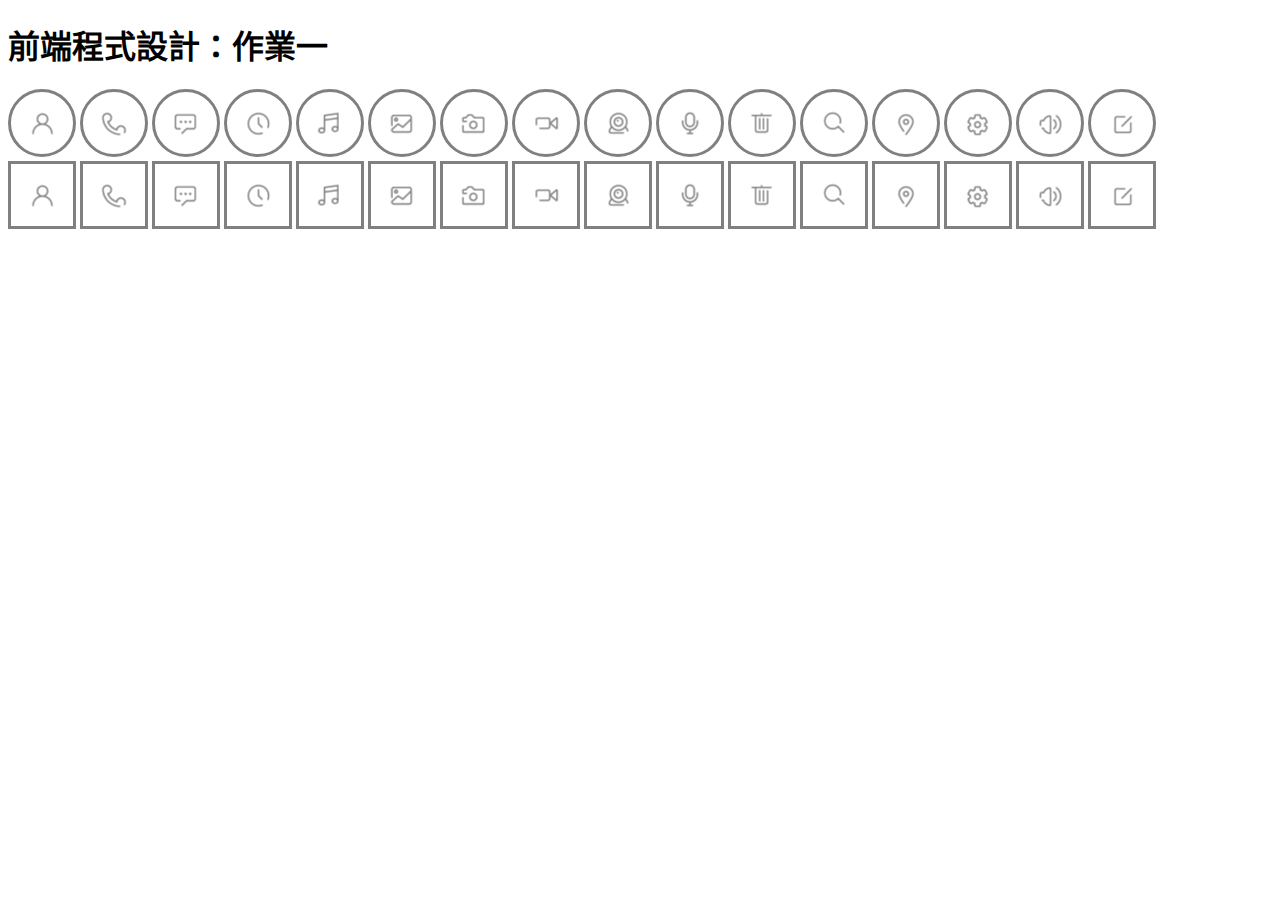
<file: 109-1Frontend/HW1/index.html>
<!DOCTYPE html>
<html lang="zh-TW">

<head>
    <meta charset="UTF-8">
    <meta name="viewport" content="width=device-width, initial-scale=1.0">
    <title>前端程式設計：作業一</title>
    <link rel="stylesheet" href="./css/icon.css">
</head>

<body>
    <h1>前端程式設計：作業一</h1>
    <div class="i i-person circle"></div>
    <div class="i i-phone circle"></div>
    <div class="i i-message circle"></div>
    <div class="i i-clock circle"></div>
    <div class="i i-music circle"></div>
    <div class="i i-photo circle"></div>
    <div class="i i-photocamera circle"></div>
    <div class="i i-videocamera circle"></div>
    <div class="i i-webcam circle"></div>
    <div class="i i-microphone circle"></div>
    <div class="i i-trashcan circle"></div>
    <div class="i i-find circle"></div>
    <div class="i i-location circle"></div>
    <div class="i i-setting circle"></div>
    <div class="i i-speaker circle"></div>
    <div class="i i-note circle"></div>
    <br>
    <div class="i i-person rounded-rectangle"></div>
    <div class="i i-phone rounded-rectangle"></div>
    <div class="i i-message rounded-rectangle"></div>
    <div class="i i-clock rounded-rectangle"></div>
    <div class="i i-music rounded-rectangle"></div>
    <div class="i i-photo rounded-rectangle"></div>
    <div class="i i-photocamera rounded-rectangle"></div>
    <div class="i i-videocamera rounded-rectangle"></div>
    <div class="i i-webcam rounded-rectangle"></div>
    <div class="i i-microphone rounded-rectangle"></div>
    <div class="i i-trashcan rounded-rectangle"></div>
    <div class="i i-find rounded-rectangle"></div>
    <div class="i i-location rounded-rectangle"></div>
    <div class="i i-setting rounded-rectangle"></div>
    <div class="i i-speaker rounded-rectangle"></div>
    <div class="i i-note rounded-rectangle"></div>
</body>

</html>
</file>
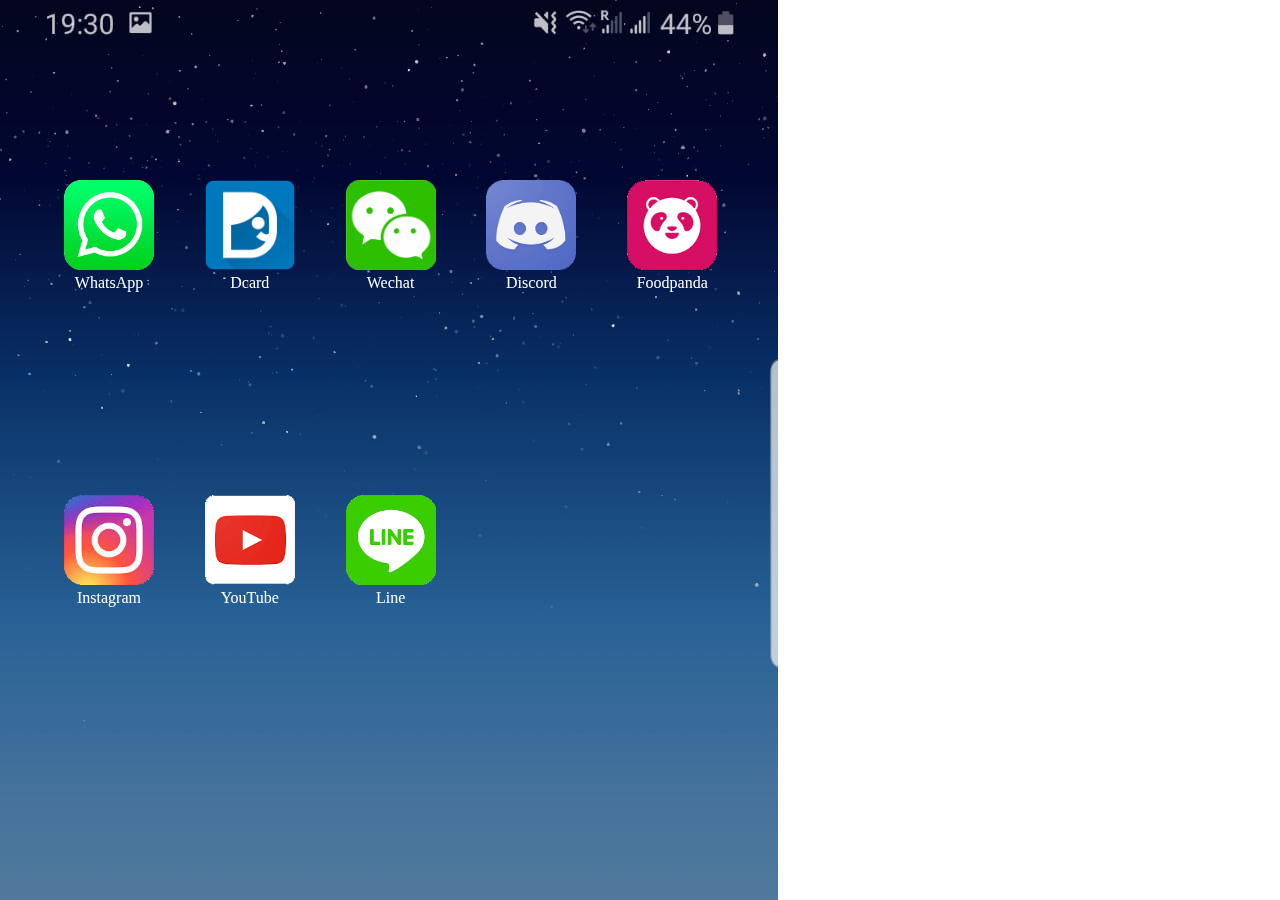
<file: 109-1Frontend/HW2/index.html>
<!DOCTYPE html>
<html lang="zh-TW">

<head>
    <meta charset="UTF-8">
    <meta name="viewport" content="width=device-width, initial-scale=1.0">
    <title>前端程式設計：作業二</title>
    <link rel="stylesheet" href="./css/icon.css">
</head>

<body background="img\55e83ee7-6fe3-4c8e-bbf7-edb5bbef5c25.jpg" style="background-repeat: no-repeat;">
    <div class="a card">
        <a href="https://www.whatsapp.com/">
            <img src="img\27-271453_download-whatsapp-social-media-apps-clipart.png" width="90px" alt="WhatsApp">
        </a>
        <span style="color: white;" class="caption" >WhatsApp</span>
    </div>
    <div class="b card">
        <a href="https://www.dcard.tw/">
        <img src="img\Dcard_Favicon_x520.png" width="90px" alt="Dcard"></a>
        <span style="color: white;" class="caption" >Dcard</span>
    </div>
    <div class="c card">
        <a href="https://wx.qq.com/wechat?lang=zh_TW">
        <img src="img\-116005431868bhfbpalal.png" width="90px" alt="Wechat"></a>
        <span style="color: white;" class="caption" >Wechat</span>
    </div>
    <div class="d card">
        <a href="https://discord.com/">
        <img src="img\下載 (1) (1).png" width="90px" alt="Discord"></a>
        <span style="color: white;" class="caption" >Discord</span>
    </div>
    <div class="e card">
        <a href="https://www.foodpanda.com.tw/">
        <img src="img\下載 (2).png" width="90px" alt="Foodpanda"></a>
        <span style="color: white;" class="caption" >Foodpanda</span>
    </div>
    <div class="f card">
        <a href="https://www.instagram.com/">
        <img src="img\下載.png" width="90px" alt="Instagram"></a>
        <span style="color: white;" class="caption" >Instagram</span>
    </div>
    <div class="g card">
        <a href="https://www.youtube.com/?gl=TW&hl=zh-TW">
        <img src="img\下載 (3).png" width="90px" alt="YouTube"></a>
        <span style="color: white;" class="caption" >YouTube</span>
    </div>
    <div class="h card">
        <a href="https://line.me/zh-hant/">
        <img src="img\下載 (1).png" width="90px" alt="Line"></a>
        <span style="color: white;" class="caption" >Line</span>
    </div>
</body>

</html>
</file>
<file: 109-1Frontend/HW1/css/icon.css>
.circle {
    border-radius: 50%;
    width: 62px;
    height: 62px;
    display: inline-block;
    border-style: solid;
    border-width: 3px;
    border-color: #808080;
}

.rounded-rectangle {
    width: 62px;
    height: 62px;
    border-radius: (1,8);
    display: inline-block;
    border-style: solid;
    border-width: 3px;
    border-color: #808080;}

.i {
    background-image: url(../img/icon-list.png);
}

.i-person{
    height: 62px;
    width: 62px;
    background-size: 400%;
    background-position:left 2%  top 2%;
}
.i-phone{
    height: 62px;
    width: 62px;
    background-size: 400%;
    background-position:left 34% top 2%;
}
.i-message{
    height: 62px;
    width: 62px;
    background-size: 400%;
    background-position:left 66% top 2%;
}
.i-clock{
    height: 62px;
    width: 62px;
    background-size: 400%;
    background-position:left 97% top 2%;
}.i-music{
    height: 62px;
    width: 62px;
    background-size: 400%;
    background-position:left 3%  top 34%;
}
.i-photo{
    height: 62px;
    width: 62px;
    background-size: 400%;
    background-position:left 34% top 34%;
}
.i-photocamera{
    height: 62px;
    width: 62px;
    background-size: 400%;
    background-position:left 66% top 34%;
}
.i-videocamera{
    height: 62px;
    width: 62px;
    background-size: 400%;
    background-position:left 97% top 34%;
}
.i-webcam{
    height: 62px;
    width: 62px;
    background-size: 400%;
    background-position:left 2%  top 66%;
}
.i-microphone{
    height: 62px;
    width: 62px;
    background-size: 400%;
    background-position:left 34% top 66%;
}
.i-trashcan{
    height: 62px;
    width: 62px;
    background-size: 400%;
    background-position:left 66% top 66%;
}
.i-find{
    height: 62px;
    width: 62px;
    background-size: 400%;
    background-position:left 97% top 66%;
}
.i-location{
    height: 62px;
    width: 62px;
    background-size: 400%;
    background-position:left 2%  top 97%;
}
.i-setting{
    height: 62px;
    width: 62px;
    background-size: 400%;
    background-position:left 34% top 97%;
}
.i-speaker{
    height: 62px;
    width: 62px;
    background-size: 400%;
    background-position:left 66% top 97%;
}
.i-note{
    height: 62px;
    width: 62px;
    background-size: 400%;
    background-position:left 97% top 97%;
}
</file>
<file: 109-1Frontend/HW2/css/icon.css>
.img{
    border: radius 90px; ;
    display: block;
    width: 90px;
    height: 90px;
}
.card{
    width: 90px;
    margin:0 auto ;
}
.a{
    position: fixed;
    top:20%;left:5%;
}
.b{
    position: fixed;
    top:20%;left:16%;
}
.c{
    position: fixed;
    top:20%;left:27%;
}
.d{
    position: fixed;
    top:20%;left:38%;
}
.e{
    position: fixed;
    top:20%;left:49%;
}
.f{
    position: fixed;
    top:55%;left:5%;
}
.g{
    position: fixed;
    top:55%;left:16%;
}
.h{
    position: fixed;
    top:55%;left:27%;
}
.caption {
    display: block;
    text-align: center;
}
</file>
